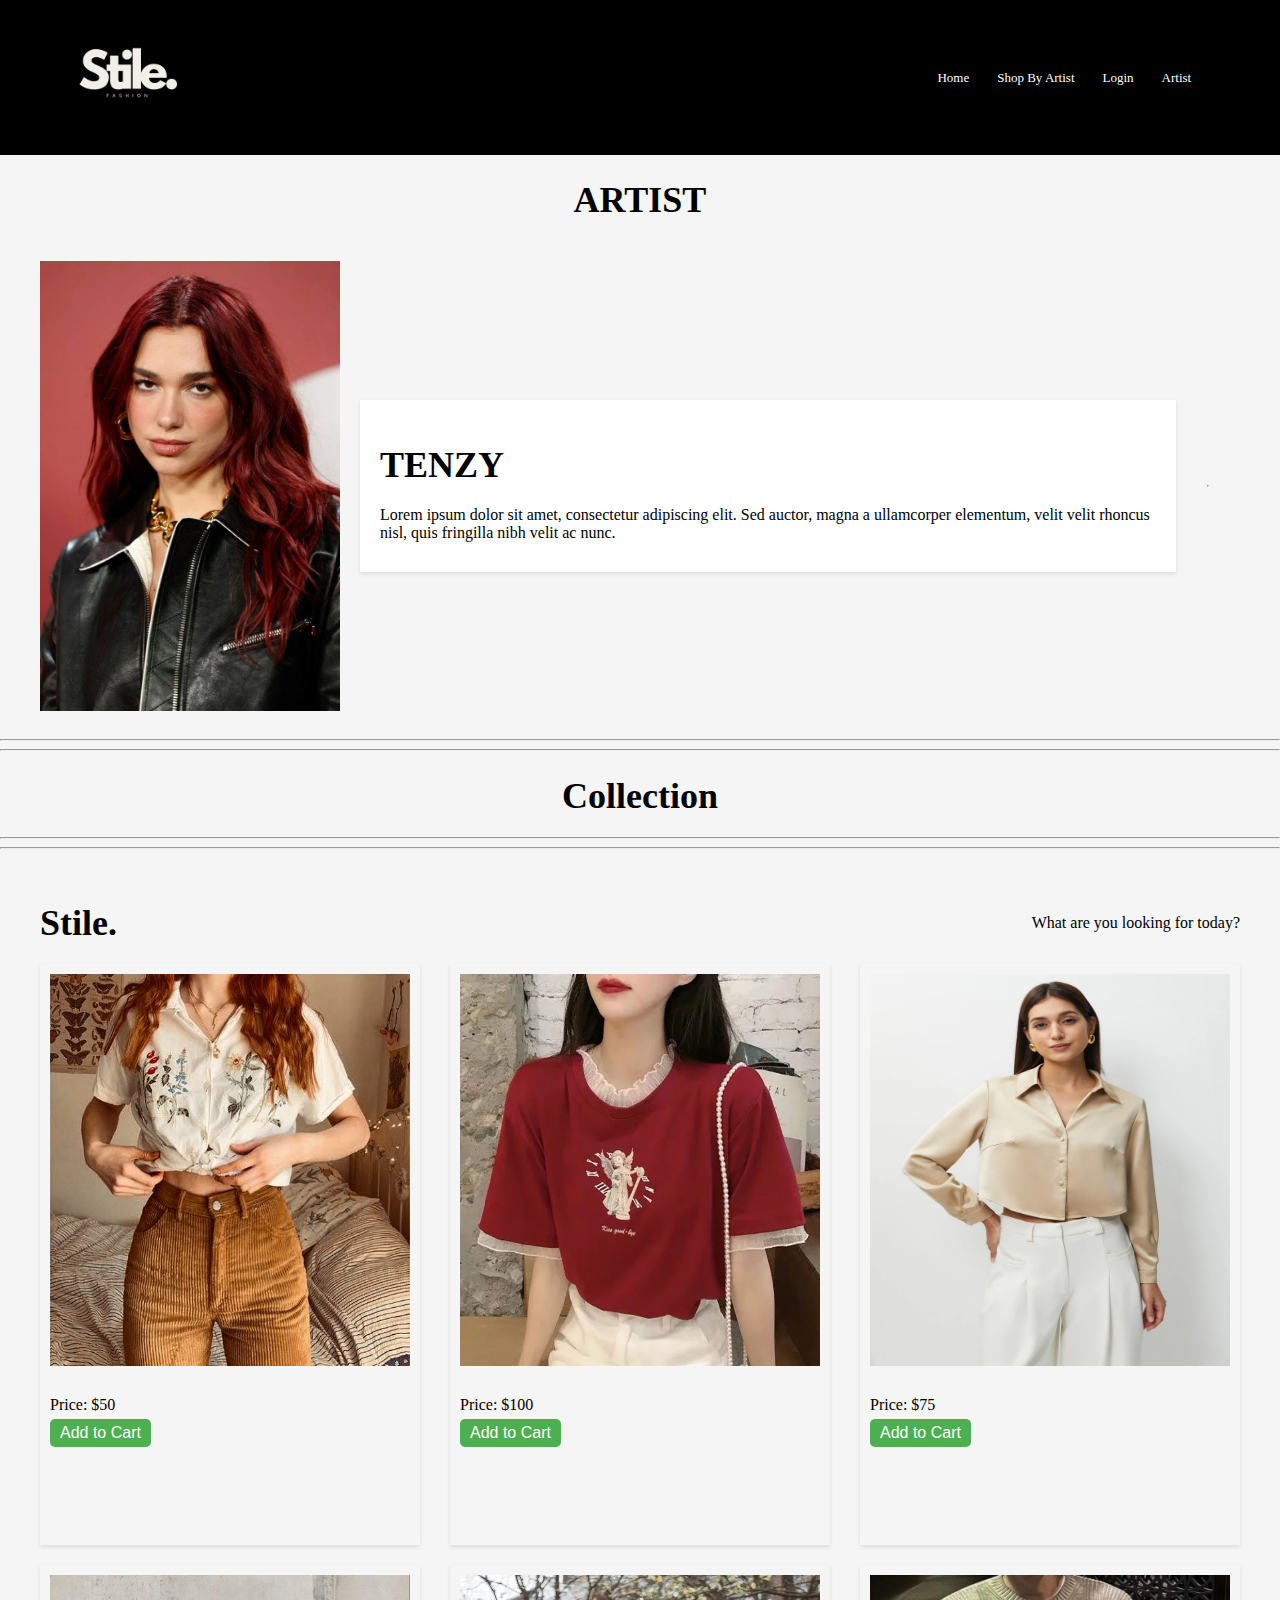
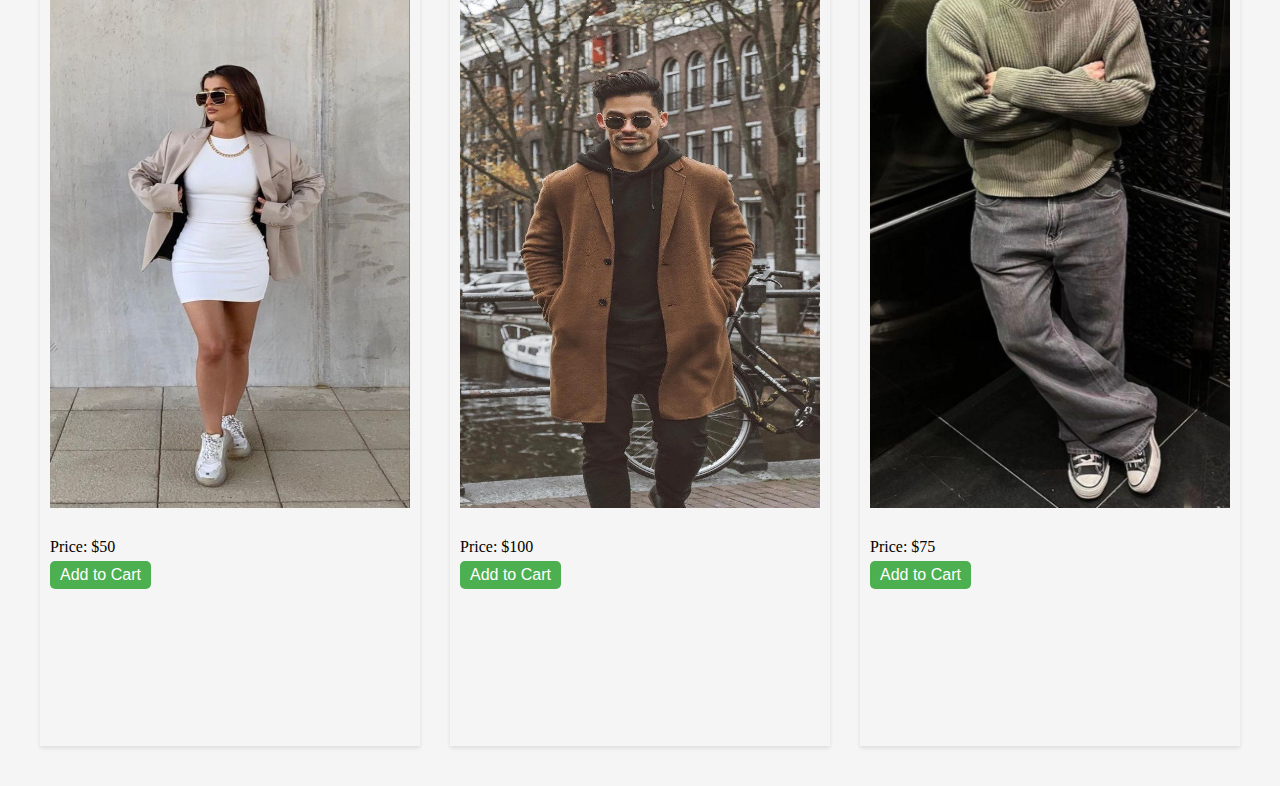
<file: artist.html>
<!DOCTYPE html>
<html>
  <head>
    <title>Webpage Example</title>
    <style>
      /* Set the layout of the page */
      body {
        background-color: #f5f5f5;
        margin: 0;
        padding: 0;
      }

      .container {
        display: flex;
        flex-wrap: wrap;
        align-items: center;
        justify-content: space-between;
        padding: 20px;
      }

      /* Style the main image */
      .main-image {
        width: 30%;
        height: auto;
        max-width: 300px;
        margin-right: 20px;
      }

      /* Style the name and text */
      .name {
        width: 68%;
        padding: 20px;
        box-sizing: border-box;
        background-color: #fff;
        box-shadow: 0 2px 4px rgba(0, 0, 0, 0.1);
      }

      /* Style the grid of images */
      .image-grid {
        display: grid;
        grid-template-columns: repeat(3, 1fr);
        grid-gap: 10px;
        width: 100%;
        margin-top: 20px;
      }

      .image-grid img {
        width: 100%;
        height: auto;
      }

      .container {
	max-width: 1200px;
	margin: 0 auto;
	padding: 20px;
}

h1 {
	font-size: 36px;
	margin-bottom: 20px;
}

p {
	margin-bottom: 10px;
}

.filters {
	display: flex;
	justify-content: space-between;
	margin-bottom: 20px;
}

.filter {
	flex-basis: 45%;
}

select {
	width: 100%;
	padding: 5px;
	font-size: 16px;
}

.products {
	display: flex;
	flex-wrap: wrap;
	justify-content: space-between;
}

.product {
	flex-basis: 30%;
	margin-bottom: 20px;
	box-shadow: 0 2px 4px rgba(0, 0, 0, 0.1);
	padding: 10px;
}

.product img {
	width: 100%;
	height: 70%;
	margin-bottom: 10px;
}

.product h2 {
    align-items: center;
	font-size: 20px;
	margin-bottom: 10px;
}

.product p {
	margin-bottom: 5px;
}

button {
	background-color: #4CAF50;
	color: white;
	padding: 5px 10px;
	border: none;
	border-radius: 5px;
	cursor: pointer;
	font-size: 16px;
}

button:hover {
	background-color: #3e8e41;
}





nav{
    display: flex;
    padding: 2% 6%;
    justify-content: space-between;
    align-items: center;
    background-color: #000000;
    ;
    
}
nav img{
    width: 100px;
    border-radius: 5px;
}
.nav-links{
    flex: 1;
    text-align: right;
}
.nav-links ul li{
    list-style: none;
    display: inline-block;
    padding: 8px 12px;
    position: relative;
}
.nav-links ul li a{
    color: white;
    text-decoration: none;
    font-size: 13px;
}
.nav-links ul li ::after{
    content: '';
    width: 0%;
    height: 2px;
    background: #fff;
    display: block;
    margin: auto;
    transition: 0.5s;
}
.nav-links ul li :hover::after{
    width: 100%;
}
.hero-btn{
    display: inline-block;
    text-decoration: none;
    color: #fff;
    border: 1px solid #fff;
    padding: 12px 23px;
    font-size: 13px;
    background: transparent;
    position: relative;
    cursor: pointer;
}
.hero-btn:hover{
    border: 1px solid #233668;
    background-color: #233668;
    transition: 1s;
}

nav .fa{
    display: none;
}
@media(max-width: 700px){
    .text-box h1{
        font-size: 19px;
    }
    .nav-links ul li{
        display: block;
    }
    .nav-links{
        position: absolute;
        background: #000000;
        height: 100vh;
        width: 200px;
        top: 0;
        right: -200px;
        text-align: left;
        z-index: 2;
        transition: 1s;
    }
    nav .fa{
        display: block;
        color: #fff;
        margin: 10px;
        font-size: 22px;
        cursor:  pointer;
    }
    nav-links{

        padding: 30px;
    }

}

    </style>
  </head>
  <body>

    <nav>
        <a href="index.html"><img src="CSS/Photos/logo.png" alt="LOGO"></a>
        <div class="nav-links" id="navLinks">
          <i class="fa" onclick="hideMenu()">×</i>
            <ul>
                <li> <a href="index.html">Home</a></li>
                <li> <a href="shopcate.html">Shop By Artist</a></li>
                <li> <a href="login.html">Login</a></li>
                <li> <a href="">Artist</a></li>
            </ul>
        </div>
        <i class="fa" onclick="showMenu()">=</i>
      </nav>


<h1><center>ARTIST </center></h1>
    <div class="container">
      <img src="CSS/Photos/BARTIST1.jpg" alt="Main image" class="main-image">
      <div class="name">
        <h1>TENZY</h1>
        <p>Lorem ipsum dolor sit amet, consectetur adipiscing elit. Sed auctor, magna a ullamcorper elementum, velit velit rhoncus nisl, quis fringilla nibh velit ac nunc.</p>
      </div>

      <hr>
    </div>


    <hr><hr>
    <h1><center>Collection </center></h1>
    <hr><hr>
    <div class="container">
		<h1>Stile.</h1>
		<p>What are you looking for today?</p>
		
		<div class="products">
			<div class="product">
				<img src="CSS/Photos/BPRODUCT1.jpg" alt="Product 1"  >
				
				<p>Price: $50</p>
				<button>Add to Cart</button>
			</div>
			<div class="product">
				<img src="CSS/Photos/BPRODUCT2.webp" alt="Product 2">
				
				<p>Price: $100</p>
				<button>Add to Cart</button>
			</div>
			<div class="product">
				<img src="CSS/Photos/BPRODUCT3.webp" alt="Product 3">
				
				<p>Price: $75</p>
				<button>Add to Cart</button>
			</div>

            <div class="products">
                <div class="product">
                    <img src="CSS/Photos/BPRODUCT4.jpg" alt="Product 1">
                    
                    <p>Price: $50</p>
                    <button>Add to Cart</button>
                </div>
                <div class="product">
                    <img src="CSS/Photos/BPRODUCT5.jpg" alt="Product 2">
                  
                    <p>Price: $100</p>
                    <button>Add to Cart</button>
                </div>
                <div class="product">
                    <img src="CSS/Photos/BPRODUCT6.jpg" alt="Product 3">
                    
                    <p>Price: $75</p>
                    <button>Add to Cart</button>
                </div>
		</div>
	</div>
  </body>
  <script>

    var navLinks = document.getElementById("navLinks");
    
    function showMenu(){
      navLinks.style.right = "0";
    }
    function hideMenu(){
      navLinks.style.right = "-200px";
    }

  </script>
</html>
</file>
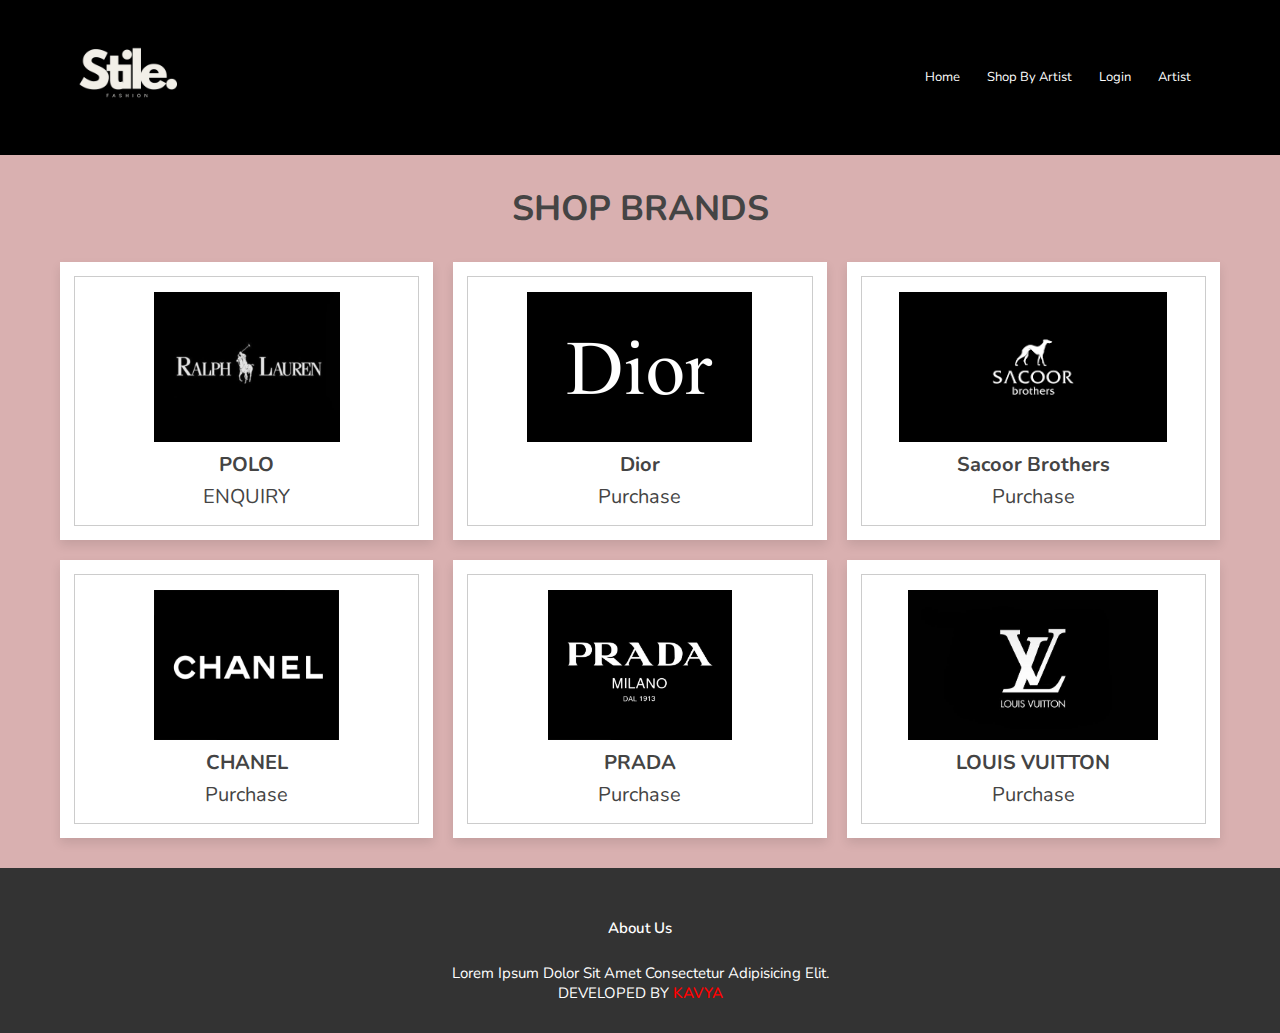
<file: shop.html>
<!DOCTYPE html>
<html lang="en">
<head>
   <meta charset="UTF-8">
   <meta http-equiv="X-UA-Compatible" content="IE=edge">
   <meta name="viewport" content="width=device-width, initial-scale=1.0">
   <title>Stile.</title>
   <link rel="icon" type="image/x-icon" href="CSS/Photos/logo.png">
   <!-- font awesome cdn link  -->
   <link rel="stylesheet" href="https://cdnjs.cloudflare.com/ajax/libs/font-awesome/5.15.4/css/all.min.css">

   <!-- custom css file link  -->
   <link rel="stylesheet" href="CSS/shop.css">

   <!-- custom js file link  -->
   <script src="JS/shop.js" defer></script>

</head>
<body>

    <nav>
        <a href="index.html"><img src="CSS/Photos/logo.png" alt="LOGO"></a>
        <div class="nav-links" id="navLinks">
          <i class="fa" onclick="hideMenu()">×</i>
            <ul>
                <li> <a href="index.html">Home</a></li>
                <li> <a href="shopcate.html">Shop By Artist</a></li>
                <li> <a href="login.html">Login</a></li>
                <li> <a href="artist.html">Artist</a></li>
            </ul>
        </div>
        <i class="fa" onclick="showMenu()">=</i>
      </nav>



   
<div class="container">

   <h3 class="title">Shop Brands</h3>

   <div class="products-container">

      <div class="product" data-name="p-1">
         <img src="CSS/Photos/BPolo.jpg" alt="">
         <h3>POLO</h3>
         <div class="price">ENQUIRY</div>
      </div>

      <div class="product" data-name="p-2">
         <img src="CSS/Photos/BDior.jpg" alt="">
         <h3>Dior</h3>
         <div class="price">Purchase</div>
      </div>

      <div class="product" data-name="p-3">
         <img src="CSS/Photos/BSacoor.png" alt="">
         <h3>Sacoor Brothers</h3>
         <div class="price">Purchase</div>
      </div>

      <div class="product" data-name="p-4">
         <img src="CSS/Photos/BChanel.jpg" alt="">
         <h3>CHANEL</h3>
         <div class="price">Purchase</div>
      </div>

      <div class="product" data-name="p-5">
         <img src="CSS/Photos/BPrada.jpg" alt="">
         <h3>PRADA</h3>
         <div class="price">Purchase</div>
      </div>

      <div class="product" data-name="p-6">
         <img src="CSS/Photos/BLouis.jpg" alt="">
         <h3>LOUIS VUITTON</h3>
         <div class="price">Purchase</div>
      </div>

   </div>

</div>

<div class="products-preview">

   <div class="preview" data-target="p-1">
      <i class="fas fa-times"></i>
      <img src="CSS/Photos/BPolo.jpg" alt="">
      <h3>POLO</h3>
      <div class="stars">
         <i class="fas fa-star"></i>
         <i class="fas fa-star"></i>
         <i class="fas fa-star"></i>
         <i class="fas fa-star"></i>
         <i class="fas fa-star-half-alt"></i>
         <span>( 160 )</span>
      </div>
      <p>Lorem ipsum dolor sit amet consectetur adipisicing elit. Consequatur, dolorem.</p>
      <div class="price">ENQUIRY</div>
      <div class="buttons">
         <a href="#" class="buy">buy now</a>
         <a href="#" class="cart">add to cart</a>
      </div>
   </div>

   <div class="preview" data-target="p-2">
      <i class="fas fa-times"></i>
      <img src="CSS/Photos/BDior.jpg" alt=""   width="100%">
      <h3>DIOR</h3>
      <div class="stars">
         <i class="fas fa-star"></i>
         <i class="fas fa-star"></i>
         <i class="fas fa-star"></i>
         <i class="fas fa-star"></i>
         <i class="fas fa-star-half-alt"></i>
         <span>( 250 )</span>
      </div>
      <p>Lorem ipsum dolor sit amet consectetur adipisicing elit. Consequatur, dolorem.</p>
      <div class="price">ENQUIRY</div>
      <div class="buttons">
         <a href="#" class="buy">buy now</a>
         <a href="#" class="cart">add to cart</a>
      </div>
   </div>

   <div class="preview" data-target="p-3">
      <i class="fas fa-times"></i>
      <img src="CSS/Photos/BSacoor.png" alt=""  width="100%">
      <h3>SACOOR BROTHERS</h3>
      <div class="stars">
         <i class="fas fa-star"></i>
         <i class="fas fa-star"></i>
         <i class="fas fa-star"></i>
         <i class="fas fa-star"></i>
         <i class="fas fa-star-half-alt"></i>
         <span>( 50 )</span>
      </div>
      <p>Lorem ipsum dolor sit amet consectetur adipisicing elit. Consequatur, dolorem.</p>
      <div class="price">ENQUIRY</div>
      <div class="buttons">
         <a href="#" class="buy">buy now</a>
         <a href="#" class="cart">add to cart</a>
      </div>
   </div>

   <div class="preview" data-target="p-4">
      <i class="fas fa-times"></i>
      <img src="CSS/Photos/BChanel.jpg" alt="" width="100%">
      <h3>CHANEL</h3>
      <div class="stars">
         <i class="fas fa-star"></i>
         <i class="fas fa-star"></i>
         <i class="fas fa-star"></i>
         <i class="fas fa-star"></i>
         <i class="fas fa-star-half-alt"></i>
         <span>( 520 )</span>
      </div>
      <p>Lorem ipsum dolor sit amet consectetur adipisicing elit. Consequatur, dolorem.</p>
      <div class="price">ENQUIRY</div>
      <div class="buttons">
         <a href="#" class="buy">buy now</a>
         <a href="#" class="cart">add to cart</a>
      </div>
   </div>

   <div class="preview" data-target="p-5">
      <i class="fas fa-times"></i>
      <img src="CSS/Photos/BPrada.jpg" alt="" width="100%">
      <h3>PRADA</h3>
      <div class="stars">
         <i class="fas fa-star"></i>
         <i class="fas fa-star"></i>
         <i class="fas fa-star"></i>
         <i class="fas fa-star"></i>
         <i class="fas fa-star-half-alt"></i>
         <span>( 250 )</span>
      </div>
      <p>Lorem ipsum dolor sit amet consectetur adipisicing elit. Consequatur, dolorem.</p>
      <div class="price">ENQUIRY</div>
      <div class="buttons">
         <a href="#" class="buy">buy now</a>
         <a href="#" class="cart">add to cart</a>
      </div>
   </div>

   <div class="preview" data-target="p-6">
      <i class="fas fa-times"></i>
      <img src="CSS/Photos/BLouis.jpg" alt="" width="100%">
      <h3>LOUIS VUITTON</h3>
      <div class="stars">
         <i class="fas fa-star"></i>
         <i class="fas fa-star"></i>
         <i class="fas fa-star"></i>
         <i class="fas fa-star"></i>
         <i class="fas fa-star-half-alt"></i>
         <span>( 250 )</span>
      </div>
      <p>Lorem ipsum dolor sit amet consectetur adipisicing elit. Consequatur, dolorem.</p>
      <div class="price">ENQUIRY</div>
      <div class="buttons">
         <a href="#" class="buy">buy now</a>
         <a href="#" class="cart">add to cart</a>
      </div>
   </div>

</div>

<section class="footer">
   <h4>About Us</h4>
   <p>Lorem ipsum dolor sit amet consectetur adipisicing elit.</p>
   <!--ICONS-->
   <p>DEVELOPED BY <a href="#" class="footerlink">KAVYA</a></p>
 </section>



<script>

    var navLinks = document.getElementById("navLinks");
    
    function showMenu(){
      navLinks.style.right = "0";
    }
    function hideMenu(){
      navLinks.style.right = "-200px";
    }

  </script>
</body>
</html>
</file>
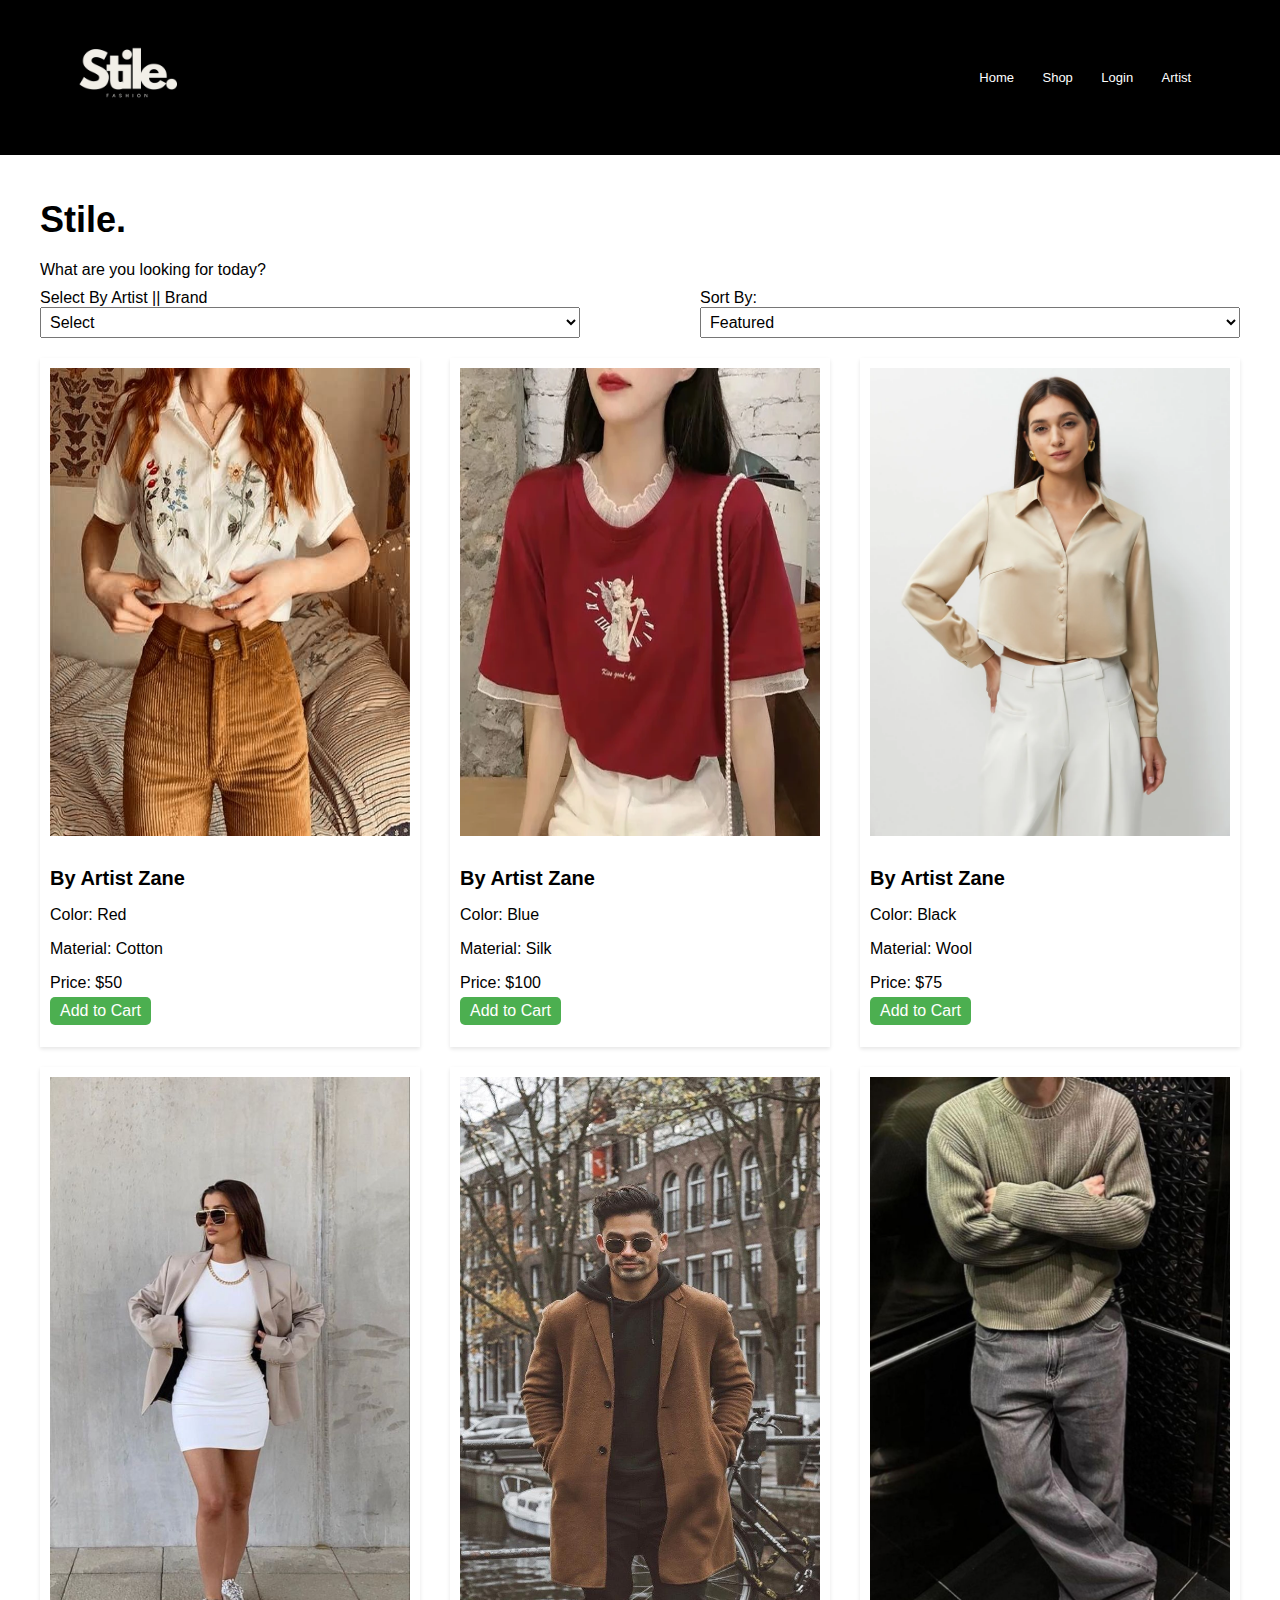
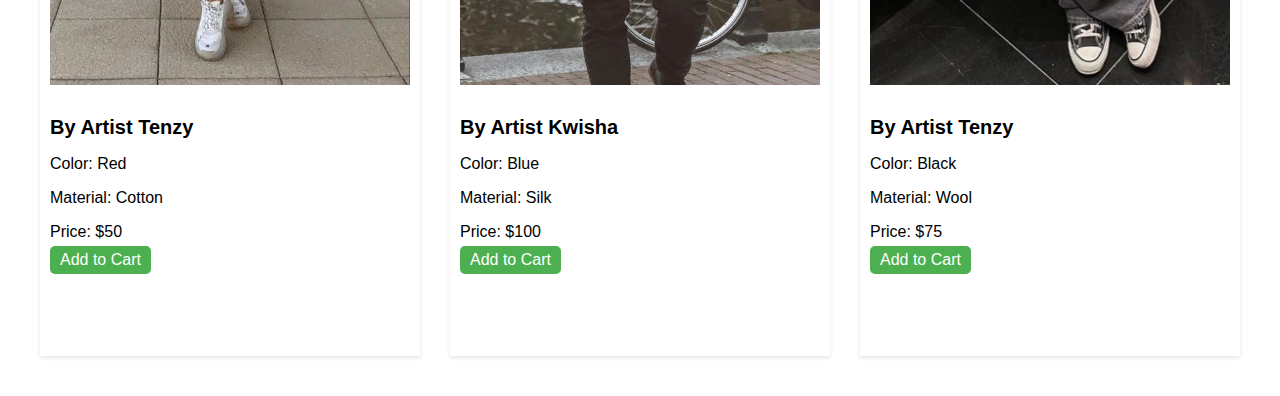
<file: shopcate.html>
<!DOCTYPE html>
<html>
<head>

    <link rel="stylesheet" href="CSS/shopcate.css">
	<title>Fashion Brand</title>
	<style>
		body {
	font-family: Arial, sans-serif;
	margin: 0;
	padding: 0;
}

.container {
	max-width: 1200px;
	margin: 0 auto;
	padding: 20px;
}

h1 {
	font-size: 36px;
	margin-bottom: 20px;
}

p {
	margin-bottom: 10px;
}

.filters {
	display: flex;
	justify-content: space-between;
	margin-bottom: 20px;
}

.filter {
	flex-basis: 45%;
}

select {
	width: 100%;
	padding: 5px;
	font-size: 16px;
}

.products {
	display: flex;
	flex-wrap: wrap;
	justify-content: space-between;
}

.product {
	flex-basis: 30%;
	margin-bottom: 20px;
	box-shadow: 0 2px 4px rgba(0, 0, 0, 0.1);
	padding: 10px;
}

.product img {
	width: 100%;
	height: 70%;
	margin-bottom: 10px;
}

.product h2 {
    align-items: center;
	font-size: 20px;
	margin-bottom: 10px;
}

.product p {
	margin-bottom: 5px;
}

button {
	background-color: #4CAF50;
	color: white;
	padding: 5px 10px;
	border: none;
	border-radius: 5px;
	cursor: pointer;
	font-size: 16px;
}

button:hover {
	background-color: #3e8e41;
}
	</style>
</head>
<body>

    <nav>
        <a href="index.html"><img src="CSS/Photos/logo.png" alt="LOGO"></a>
        <div class="nav-links" id="navLinks">
          <i class="fa" onclick="hideMenu()">×</i>
            <ul>
                <li> <a href="index.html">Home</a></li>
                <li> <a href="shop.html">Shop</a></li>
                <li> <a href="login.html">Login</a></li>
                <li> <a href="artist.html">Artist</a></li>
            </ul>
        </div>
        <i class="fa" onclick="showMenu()">=</i>
      </nav>


	<div class="container">
		<h1>Stile.</h1>
		<p>What are you looking for today?</p>
		<div class="filters">
			<div class="filter">
				<label for="category">Select By Artist || Brand</label>
				<select id="category">
                    

                    
                    <option  selected disabled>Select</option>
                    <option sabled></option>
					<option >POLO</option>
					<option>DIOR</option>
					<option>SACOOR BROTHERS</option>
					<option>CHANEL</option>
					<option >PRADA</option>
                    <option></option>
                    <option>Artist Zane</option>
					<option>Artist Tenzy</option>
					<option>Artist Kwisha</option>
					
				</select>
			</div>
			<div class="filter">
				<label for="sort">Sort By:</label>
				<select id="sort">
					<option value="featured">Featured</option>
					<option value="price-asc">Price: Low to High</option>
					<option value="price-desc">Price: High to Low</option>
				</select>
			</div>
		</div>
		<div class="products">
			<div class="product">
				<img src="CSS/Photos/BPRODUCT1.jpg" alt="Product 1"  >
				<h2>By Artist Zane</h2>
				<p>Color: Red</p>
				<p>Material: Cotton</p>
				<p>Price: $50</p>
				<button>Add to Cart</button>
			</div>
			<div class="product">
				<img src="CSS/Photos/BPRODUCT2.webp" alt="Product 2">
				<h2>By Artist Zane</h2>
				<p>Color: Blue</p>
				<p>Material: Silk</p>
				<p>Price: $100</p>
				<button>Add to Cart</button>
			</div>
			<div class="product">
				<img src="CSS/Photos/BPRODUCT3.webp" alt="Product 3">
				<h2>By Artist Zane</h2>
				<p>Color: Black</p>
				<p>Material: Wool</p>
				<p>Price: $75</p>
				<button>Add to Cart</button>
			</div>

            <div class="products">
                <div class="product">
                    <img src="CSS/Photos/BPRODUCT4.jpg" alt="Product 1">
                    <h2>By Artist Tenzy</h2>
                    <p>Color: Red</p>
                    <p>Material: Cotton</p>
                    <p>Price: $50</p>
                    <button>Add to Cart</button>
                </div>
                <div class="product">
                    <img src="CSS/Photos/BPRODUCT5.jpg" alt="Product 2">
                    <h2>By Artist Kwisha</h2>
                    <p>Color: Blue</p>
                    <p>Material: Silk</p>
                    <p>Price: $100</p>
                    <button>Add to Cart</button>
                </div>
                <div class="product">
                    <img src="CSS/Photos/BPRODUCT6.jpg" alt="Product 3">
                    <h2>By Artist Tenzy</h2>
                    <p>Color: Black</p>
                    <p>Material: Wool</p>
                    <p>Price: $75</p>
                    <button>Add to Cart</button>
                </div>
		</div>
	</div>
</body>
<script>

    var navLinks = document.getElementById("navLinks");
    
    function showMenu(){
      navLinks.style.right = "0";
    }
    function hideMenu(){
      navLinks.style.right = "-200px";
    }

  </script>
</html>
</file>
<file: CSS/shop.css>
@import url('https://fonts.googleapis.com/css2?family=Nunito:wght@200;300;400;500;600&display=swap');

*{
   font-family: 'Nunito', sans-serif;
   margin:0; padding:0;
   box-sizing: border-box;
   outline: none; border:none;
   text-decoration: none;
   transition: all .2s linear;
   text-transform: capitalize;
}

html{
   font-size: 62.5%;
   overflow-x: hidden;
}

body{
   background: #d9b0b0;
}

.container{
   max-width: 1200px;
   margin:0 auto;
   padding:3rem 2rem;
}

.container .title{
   font-size: 3.5rem;
   color:#444;
   margin-bottom: 3rem;
   text-transform: uppercase;
   text-align: center;
}

.container .products-container{
   display: grid;
   grid-template-columns: repeat(auto-fit, minmax(30rem, 1fr));
   gap:2rem;
}

.container .products-container .product{
   text-align: center;
   padding:3rem 2rem;
   background: #fff;
   box-shadow: 0 .5rem 1rem rgba(0,0,0,.1);
   outline: .1rem solid #ccc;
   outline-offset: -1.5rem;
   cursor: pointer;
}

.container .products-container .product:hover{
   outline: .2rem solid #222;
   outline-offset: 0;
}

.container .products-container .product img{
   height: 15rem;
}

.container .products-container .product:hover img{
   transform: scale(.9);
}

.container .products-container .product h3{
   padding:.5rem 0;
   font-size: 2rem;
   color:#444;
}

.container .products-container .product:hover h3{
   color:#27ae60;
}

.container .products-container .product .price{
   font-size: 2rem;
   color:#444;
}

.products-preview{
   position: fixed;
   top:0; left:0;
   min-height: 100vh;
   width: 100%;
   background: rgba(0,0,0,.8);
   display: none;
   align-items: center;
   justify-content: center;
}

.products-preview .preview{
   display: none;
   padding:2rem;
   text-align: center;
   background: #fff;
   position: relative;
   margin:2rem;
   width: 40rem;
}

.products-preview .preview.active{
   display: inline-block;
}

.products-preview .preview img{
   height: 30rem;
}

.products-preview .preview .fa-times{
   position: absolute;
   top:1rem; right:1.5rem;
   cursor: pointer;
   color:#444;
   font-size: 4rem;
}

.products-preview .preview .fa-times:hover{
   transform: rotate(90deg);
}

.products-preview .preview h3{
   color:#444;
   padding:.5rem 0;
   font-size: 2.5rem;
}

.products-preview .preview .stars{
   padding:1rem 0;
   font-size: 1.7rem;
}

.products-preview .preview .stars i{
   color:#27ae60;
}

.products-preview .preview .stars span{
   color:#999;
}

.products-preview .preview p{
   line-height: 1.5;
   padding:1rem 0;
   font-size: 1.6rem;
   color:#777;
}

.products-preview .preview .price{
   padding:1rem 0;
   font-size: 2.5rem;
   color:#27ae60;
}

.products-preview .preview .buttons{
   display: flex;
   gap:1.5rem;
   flex-wrap: wrap;
   margin-top: 1rem;
}

.products-preview .preview .buttons a{
   flex:1 1 16rem;
   padding:1rem;
   font-size: 1.8rem;
   color:#444;
   border:.1rem solid #444;
}

.products-preview .preview .buttons a.cart{
   background: #444;
   color:#fff;
}

.products-preview .preview .buttons a.cart:hover{
   background: #111;
}

.products-preview .preview .buttons a.buy:hover{
   background: #444;
   color:#fff;
}


@media (max-width:991px){

   html{
      font-size: 55%;
   }

}

@media (max-width:768px){

   .products-preview .preview img{
      height: 25rem;
   }

}

@media (max-width:450px){

   html{
      font-size: 50%;
   }

}





nav{
   display: flex;
   padding: 2% 6%;
   justify-content: space-between;
   align-items: center;
   background-color: #000000;
   ;
   
}
nav img{
   width: 100px;
   border-radius: 5px;
}
.nav-links{
   flex: 1;
   text-align: right;
}
.nav-links ul li{
   list-style: none;
   display: inline-block;
   padding: 8px 12px;
   position: relative;
}
.nav-links ul li a{
   color: white;
   text-decoration: none;
   font-size: 13px;
}
.nav-links ul li ::after{
   content: '';
   width: 0%;
   height: 2px;
   background: #fff;
   display: block;
   margin: auto;
   transition: 0.5s;
}
.nav-links ul li :hover::after{
   width: 100%;
}
.hero-btn{
   display: inline-block;
   text-decoration: none;
   color: #fff;
   border: 1px solid #fff;
   padding: 12px 23px;
   font-size: 13px;
   background: transparent;
   position: relative;
   cursor: pointer;
}
.hero-btn:hover{
   border: 1px solid #233668;
   background-color: #233668;
   transition: 1s;
}

nav .fa{
   display: none;
}
@media(max-width: 700px){
   .text-box h1{
       font-size: 19px;
   }
   .nav-links ul li{
       display: block;
   }
   .nav-links{
       position: absolute;
       background: #000000;
       height: 100vh;
       width: 200px;
       top: 0;
       right: -200px;
       text-align: left;
       z-index: 2;
       transition: 1s;
   }
   nav .fa{
       display: block;
       color: #fff;
       margin: 10px;
       font-size: 22px;
       cursor:  pointer;
   }
   nav-links{

       padding: 30px;
   }

}

/* footer  */
.footer{
   width: 100%;
   text-align: center;
   padding: 30px 0;
   background-color: #333333;
   color: #fff;
   font-size:15px;
}
.footer h4{
   margin-bottom: 25px;
   margin-top: 20px;
   font-weight: 600;
}
.footer p{
   color: #fff;
}

.footerlink{
   text-decoration: none;
   color: #ff0000;
   font-weight: 600;
}
</file>
<file: CSS/shopcate.css>
nav{
    display: flex;
    padding: 2% 6%;
    justify-content: space-between;
    align-items: center;
    background-color: #000000;
    
}
nav img{
    width: 100px;
    border-radius: 5px;
}
.nav-links{
    flex: 1;
    text-align: right;
}
.nav-links ul li{
    list-style: none;
    display: inline-block;
    padding: 8px 12px;
    position: relative;
}
.nav-links ul li a{
    color: white;
    text-decoration: none;
    font-size: 13px;
}
.nav-links ul li ::after{
    content: '';
    width: 0%;
    height: 2px;
    background: #fff;
    display: block;
    margin: auto;
    transition: 0.5s;
}
.nav-links ul li :hover::after{
    width: 100%;
}
.hero-btn{
    display: inline-block;
    text-decoration: none;
    color: #fff;
    border: 1px solid #fff;
    padding: 12px 23px;
    font-size: 13px;
    background: transparent;
    position: relative;
    cursor: pointer;
}
.hero-btn:hover{
    border: 1px solid #233668;
    background-color: #233668;
    transition: 1s;
}

nav .fa{
    display: none;
}

@media(max-width: 700px){
    .text-box h1{
        font-size: 19px;
    }
    .nav-links ul li{
        display: block;
    }
    .nav-links{
        position: absolute;
        background: #000000;
        height: 100vh;
        width: 200px;
        top: 0;
        right: -200px;
        text-align: left;
        z-index: 2;
        transition: 1s;
    }
    nav .fa{
        display: block;
        color: #fff;
        margin: 10px;
        font-size: 22px;
        cursor:  pointer;
    }
    nav-links{

        padding: 30px;
    }

}
</file>
